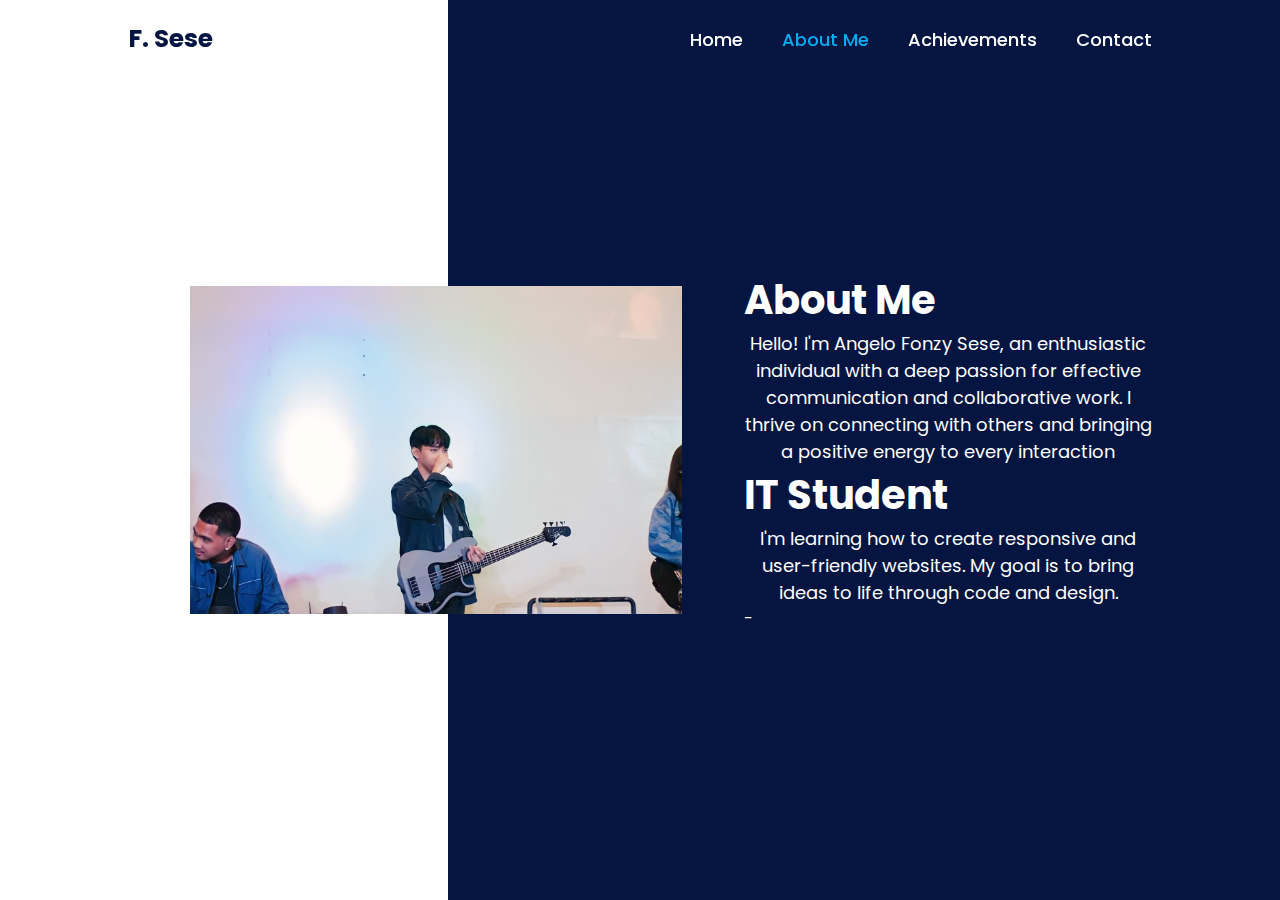
<file: about.html>
<!DOCTYPE html>
<html lang="en">

<head>
    <meta charset="UTF-8">
    <meta http-equiv="X-UA-Compatible" content="IE=edge">
    <meta name="viewport" content="width=device-width, initial-scale=1.0">
    <title>About Me</title>
    <link rel="stylesheet" href="style.css">
</head>

<body>
    <header class="header">
        <a href="#" class="logo">F. Sese</a>
        <nav class="navbar">
            <a href="index.html">Home</a>
            <a href="about.html" class="active">About Me</a>
            <a href="achievements.html">Achievements</a>
            <a href="contact.html">Contact</a>
        </nav>
    </header>

    <section class="about-container">
        <div class="about-image">
            <img src="image/about-img1.jpg" alt="About Me Image">
        </div>
        <div class="about-content">
            <h2 class="about-title">About Me</h2>
            <p>
                Hello! I'm Angelo Fonzy Sese, an enthusiastic individual with a deep passion for effective communication and collaborative work. I thrive on connecting with others and bringing a positive energy to every interaction
            </p>
            <h2>IT Student</h2>
            <p>
                I'm learning how to create responsive and user-friendly websites. My goal is to bring ideas to life through code and design.
            </p>-
        </div>
    </section>
</body>

</html>
</file>
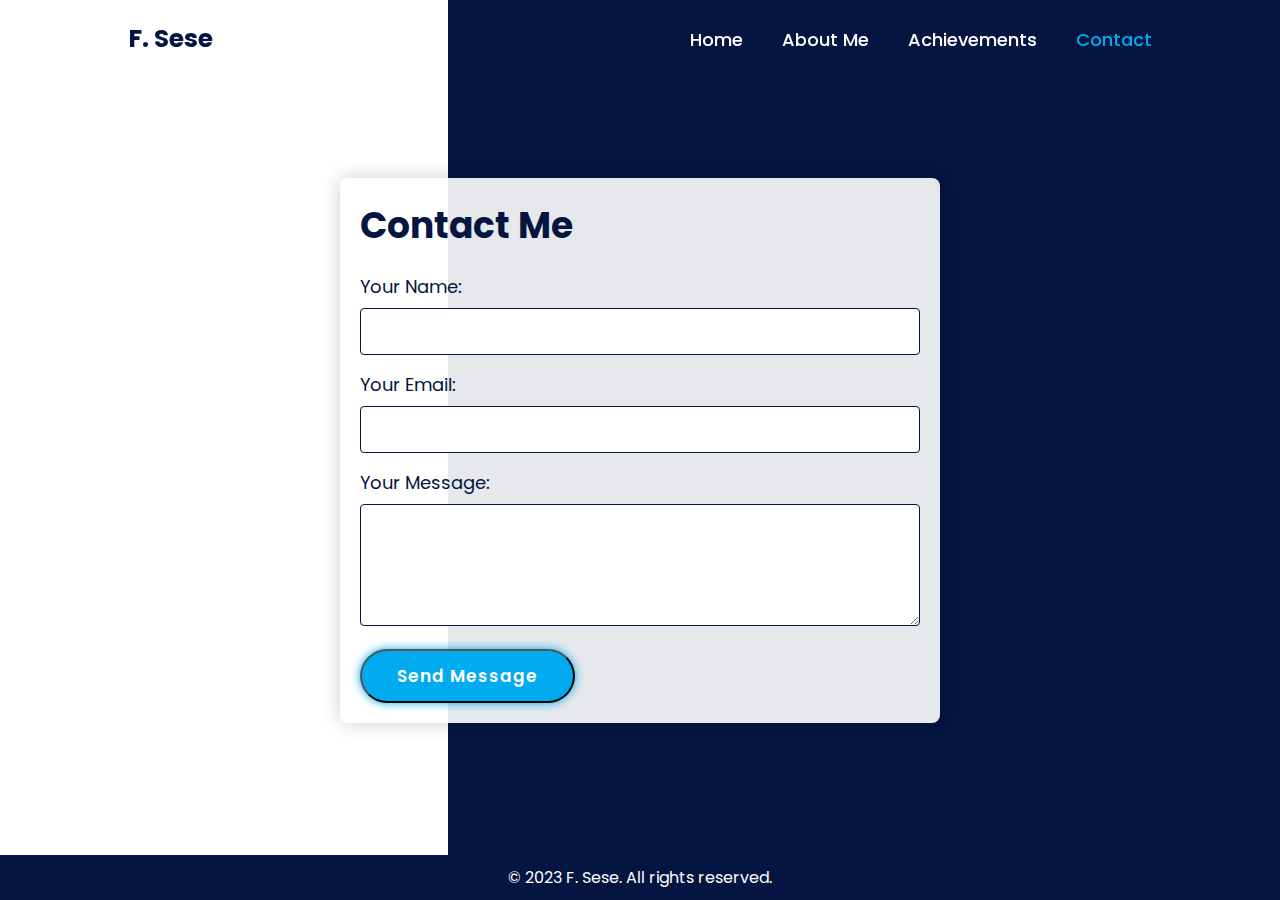
<file: contact.html>
<!DOCTYPE html>
<html lang="en">

<head>
    <meta charset="UTF-8">
    <meta http-equiv="X-UA-Compatible" content="IE=edge">
    <meta name="viewport" content="width=device-width, initial-scale=1.0">
    <title>Contact</title>
    <link rel="stylesheet" href="style.css">
</head>

<body>
    <header class="header">
        <a href="#" class="logo">F. Sese</a>
        <nav class="navbar">
            <a href="index.html">Home</a>
            <a href="about.html">About Me</a>
            <a href="achievements.html">Achievements</a>
            <a href="contact.html" class="active">Contact</a>
        </nav>
    </header>

    <section class="contact-container">
        <div class="contact-form">
            <h2>Contact Me</h2>
            <form action="#" method="post">
                <label for="name">Your Name:</label>
                <input type="text" id="name" name="name" required>

                <label for="email">Your Email:</label>
                <input type="email" id="email" name="email" required>

                <label for="message">Your Message:</label>
                <textarea id="message" name="message" rows="4" required></textarea>

                <button type="submit" class="btn">Send Message</button>
            </form>
        </div>
    </section>

    <footer class="footer">
        <p>&copy; 2023 F. Sese. All rights reserved.</p>
    </footer>
</body>

</html>
</file>
<file: style.css>
/* Import Google Fonts */
@import url('https://fonts.googleapis.com/css2?family=Poppins:wght@300;400;500;600;700;800;900&display=swap');

/* Common Styles */
* {
    margin: 0;
    padding: 0;
    box-sizing: border-box;
    font-family: 'Poppins', sans-serif;
}

.header {
    position: fixed;
    top: 0;
    left: 0;
    width: 100%;
    padding: 20px 10%;
    background: transparent;
    display: flex;
    justify-content: space-between;
    align-items: center;
    z-index: 100;
}

.logo {
    font-size: 25px;
    color: #031540;
    text-decoration: none;
    font-weight: 700;
}

.navbar a {
    font-size: 18px;
    color: #fff;
    text-decoration: none;
    font-weight: 500;
    margin-left: 35px;
    transition: .3s;
}

.navbar a:hover,
.navbar a.active {
    color: #00abf0;
}

/* Home Section Styles */
.home {
    height: 100vh;
    background: linear-gradient(-90deg, #031540 65%, #fff 35%);
    display: flex;
    justify-content: space-between;
    align-items: center;
    padding: 0 10%;
}

.home-image {
    display: flex;
    justify-content: center;
    align-items: center;
    width: 500px;
    height: 500px;
    background: #031540;
    border-radius: 50%;
    border: 25px solid #fff;
    outline: 25px solid #031540;
}

.home-image.circular img {
    border-radius: 50%; /* Keep circular shape only for this element */
}

.home-image img {
    display: flex;
    justify-content: center;
    align-items: center;
    position: relative;
    width: 500px;
    height: 500px;
    top: -50px;
    right: 2px;
    max-width: 300px;
}

.home-content {
    max-width: 600px;
    color: #fff;
    text-align: right;
}

.home-content h1 {
    font-size: 55px;
    line-height: 1.2;
}

.home-content h3 {
    font-size: 40px;
    color: transparent;
    -webkit-text-stroke: .5px #fff;
    background-image: linear-gradient(#00abf0, #00abf0);
    background-repeat: no-repeat;
    -webkit-background-clip: text;
    background-position: -410px 0;
    animation: animateText 6s linear infinite;
}

@keyframes animateText {
    0%, 95%, 100% {
        background-position: -410px 0;
    }
    65%, 85% {
        background-position: 0 0;
    }
}

.home-content {
    font-size: 16px;
    margin-top: 20px;
}

.home-sci {
    margin: 25px 0 40px;
}

.home-sci a {
    display: inline-flex;
    justify-content: center;
    align-items: center;
    width: 40px;
    height: 40px;
    background: transparent;
    border: 2px solid #fff;
    border-radius: 50%;
    font-size: 20px;
    color: #00abf0;
    text-decoration: none;
    margin-left: 12px;
    transition: .5s;
}

.home-sci a:hover {
    background: #00abf0;
    color: #fff;
    border-color: #00abf0;
    box-shadow: 0 0 10px #00abf0;
}

.btn {
    padding: 12px 35px;
    background: #00abf0;
    border-radius: 40px;
    font-size: 17px;
    color: #fff;
    text-decoration: none;
    font-weight: 600;
    letter-spacing: 1px;
    box-shadow: 0 0 10px #00abf0;
    transition: .5s;
}

.btn:hover {
    box-shadow: none;
}

/* About Me Section Styles */
.about-container {
    height: 100vh;
    background: linear-gradient(-90deg, #031540 65%, #fff 35%);
    display: flex;
    justify-content: space-between;
    align-items: center;
    padding: 0 10%;
}

.about-image {
    display: flex;
    justify-content: center;
    align-items: center;
    /* Remove circular styling for the about me page */
    width: auto;
    height: auto;
}

.about-image img {
    /* Remove circular styling for the about me page */
    border-radius: 0;
    width: 80%;
    height: 80%;
}

.about-content {
    max-width: 600px;
    color: #fff;
    text-align: left;
}

.about-content h2 {
    font-size: 40px;
}

.about-content p {
    font-size: 18px;
    line-height: 1.5;
}

.about-content h3 {
    font-size: 28px;
}

body {
    margin: 0;
}

.achievements-container {
    background: linear-gradient(-90deg, #031540 75%, #fff 25%);
    display: grid;
    grid-template-columns: repeat(2, 1fr); /* Two columns */
    grid-gap: 20px; /* Gap between columns */
    padding: 0 10%;
    overflow: hidden; /* Prevent vertical scroll */
}

.item {
    display: flex;
}

.image-container,
.text-container {
    border-radius: 8px;
    overflow: hidden;
    width: calc(100% + 10px); /* Set a fixed width for the image containers with an additional 10px */
}

.image-container img {
    width: 100%;
    height: 100%;
    object-fit: cover; /* Maintain aspect ratio and cover the container */
    box-shadow: 0 0 10px rgba(0, 0, 0, 0.2);
}

.text-container {
    padding: 20px;
}

h3, p {
    color: #fff;
    text-align: center;
    margin: 0;
}

h3 {
    font-size: 34px;
    margin-bottom: 10px;
}

/* Add these styles at the end of your existing style.css file or modify accordingly */

/* Contact Section Styles */
.contact-container {
    background: linear-gradient(-90deg, #031540 65%, #fff 35%);
    display: flex;
    justify-content: center;
    align-items: center;
    padding: 0 10%;
    overflow: hidden; /* Prevent vertical scroll */
    min-height: 100vh;
}

.contact-form {
    max-width: 600px;
    width: 100%;
    padding: 20px;
    background: rgba(255, 255, 255, 0.9);
    border-radius: 8px;
    box-shadow: 0 0 20px rgba(0, 0, 0, 0.2);
}

.contact-form h2 {
    font-size: 36px;
    margin-bottom: 20px;
    color: #031540;
}

.contact-form label {
    font-size: 18px;
    color: #031540;
    display: block;
    margin-bottom: 8px;
}

.contact-form input,
.contact-form textarea {
    width: 100%;
    padding: 10px;
    margin-bottom: 16px;
    border: 1px solid #031540;
    border-radius: 4px;
    font-size: 16px;
}

.contact-form button {
    padding: 12px 35px;
    background: #00abf0;
    border-radius: 40px;
    font-size: 17px;
    color: #fff;
    text-decoration: none;
    font-weight: 600;
    letter-spacing: 1px;
    box-shadow: 0 0 10px #00abf0;
    transition: .5s;
    cursor: pointer;
}

.contact-form button:hover {
    box-shadow: none;
}

/* Footer Styles */
.footer {
    background: #031540;
    color: #fff;
    text-align: center;
    padding: 10px;
    position: fixed;
    bottom: 0;
    left: 0;
    width: 100%;
}
</file>
